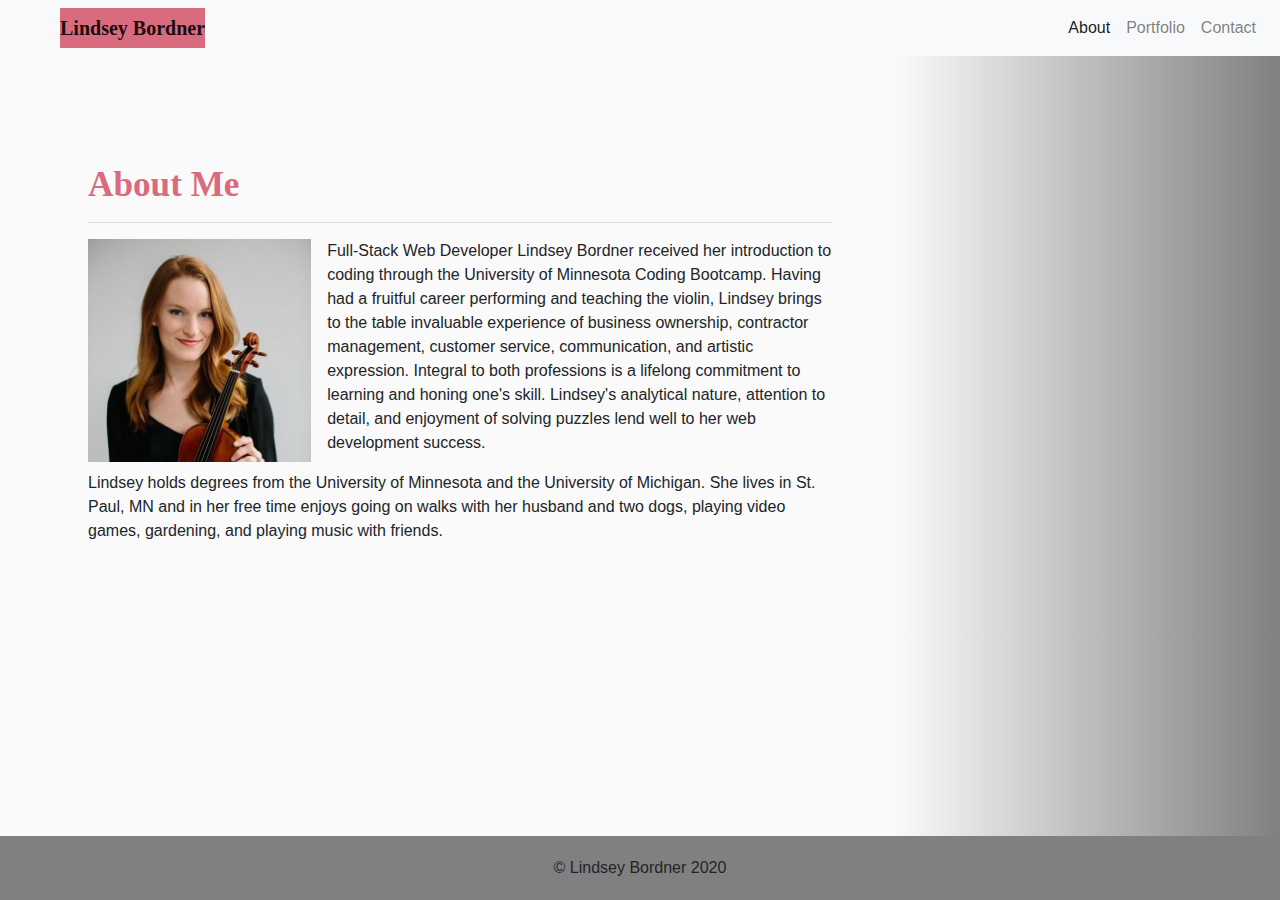
<file: index.html>
<!doctype html>
<html lang="en">
  <head>
    <!-- Required meta tags -->
    <meta charset="utf-8">
    <meta name="viewport" content="width=device-width, initial-scale=1, shrink-to-fit=no">

    <!-- Bootstrap CSS -->
    <link rel="stylesheet" href="https://stackpath.bootstrapcdn.com/bootstrap/4.5.2/css/bootstrap.min.css" integrity="sha384-JcKb8q3iqJ61gNV9KGb8thSsNjpSL0n8PARn9HuZOnIxN0hoP+VmmDGMN5t9UJ0Z" crossorigin="anonymous">
    <link rel="stylesheet" href="//use.fontawesome.com/releases/v5.15.1/css/all.css">
    <link rel="stylesheet" type="text/css" href="./style.css">
    <title>LB: About</title>
  </head>

  <body>
    <!-- Navbar -->
    <nav class="navbar navbar-expand-lg navbar-light bg-light">
      <a class="navbar-brand" href="./index.html">Lindsey Bordner</a>
      <button class="navbar-toggler" type="button" data-toggle="collapse" data-target="#navbarText" aria-controls="navbarText" aria-expanded="false" aria-label="Toggle navigation">
        <span class="navbar-toggler-icon"></span>
      </button>
      <div class="collapse navbar-collapse" id="navbarText">
        <ul class="navbar-nav ml-auto">
          <li class="nav-item active">
            <a class="nav-link" href="./index.html">About <span class="sr-only">(current)</span></a>
          </li>
          <li class="nav-item">
            <a class="nav-link" href="./portfolio.html">Portfolio</a>
          </li>
          <li class="nav-item">
            <a class="nav-link" href="./contact.html">Contact</a>
          </li>
        </ul>
      </div>
    </nav>

    <!-- About Content Box-->
    <div class="d-flex p-2">
      <div class="content">
        <h1>About Me</h1>
        
        <hr>
        <div>
          <img class="headshot img-fluid float-left" src="./images/headshot.jpg" alt="Lindsey's headshot with violin">
          <p>Full-Stack Web Developer Lindsey Bordner received her introduction to coding through the University of Minnesota Coding Bootcamp. Having had a fruitful career performing and teaching the violin, Lindsey brings to the table invaluable experience of business ownership, contractor management, customer service, communication, and artistic expression. Integral to both professions is a lifelong commitment to learning and honing one's skill. Lindsey's analytical nature, attention to detail, and enjoyment of solving puzzles lend well to her web development success. </p>
          <p>Lindsey holds degrees from the University of Minnesota and the University of Michigan. She lives in St. Paul, MN and in her free time enjoys going on walks with her husband and two dogs, playing video games, gardening, and playing music with friends.</p>
        </div>

      </div>    
    </div>

    <!-- Footer -->
    <div class="footer fixed-bottom"><p>&copy; Lindsey Bordner 2020</p></div>

    <!-- jQuery first, then Popper.js, then Bootstrap JS -->
    <script src="https://code.jquery.com/jquery-3.5.1.slim.min.js" integrity="sha384-DfXdz2htPH0lsSSs5nCTpuj/zy4C+OGpamoFVy38MVBnE+IbbVYUew+OrCXaRkfj" crossorigin="anonymous"></script>
    <script src="https://cdn.jsdelivr.net/npm/popper.js@1.16.1/dist/umd/popper.min.js" integrity="sha384-9/reFTGAW83EW2RDu2S0VKaIzap3H66lZH81PoYlFhbGU+6BZp6G7niu735Sk7lN" crossorigin="anonymous"></script>
    <script src="https://stackpath.bootstrapcdn.com/bootstrap/4.5.2/js/bootstrap.min.js" integrity="sha384-B4gt1jrGC7Jh4AgTPSdUtOBvfO8shuf57BaghqFfPlYxofvL8/KUEfYiJOMMV+rV" crossorigin="anonymous"></script>

  </body>
</html>
</file>
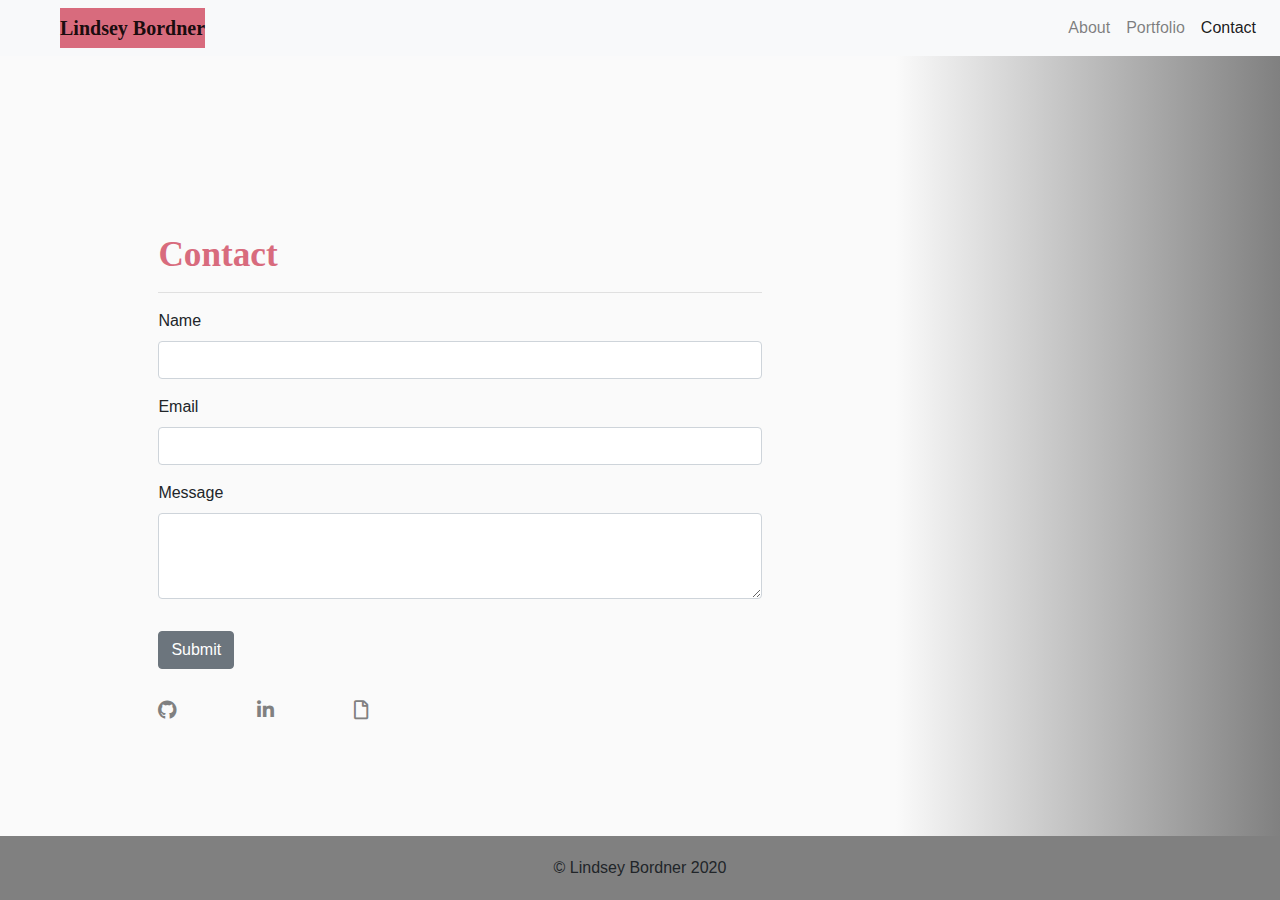
<file: contact.html>
<!doctype html>
<html lang="en">

<head>
  <!-- Required meta tags -->
  <meta charset="utf-8">
  <meta name="viewport" content="width=device-width, initial-scale=1, shrink-to-fit=no">

  <!-- Bootstrap CSS -->
  <link rel="stylesheet" href="https://stackpath.bootstrapcdn.com/bootstrap/4.5.2/css/bootstrap.min.css"
    integrity="sha384-JcKb8q3iqJ61gNV9KGb8thSsNjpSL0n8PARn9HuZOnIxN0hoP+VmmDGMN5t9UJ0Z" crossorigin="anonymous">
  <link rel="stylesheet" href="//use.fontawesome.com/releases/v5.15.1/css/all.css">
  <link rel="stylesheet" type="text/css" href="./style.css">
  <title>LB: Contact</title>
</head>

<body>
  <!-- Navbar -->
  <nav class="navbar navbar-expand-lg navbar-light bg-light">
    <a class="navbar-brand" href="./index.html">Lindsey Bordner</a>
    <button class="navbar-toggler" type="button" data-toggle="collapse" data-target="#navbarText"
      aria-controls="navbarText" aria-expanded="false" aria-label="Toggle navigation">
      <span class="navbar-toggler-icon"></span>
    </button>
    <div class="collapse navbar-collapse" id="navbarText">
      <ul class="navbar-nav ml-auto">
        <li class="nav-item">
          <a class="nav-link" href="./index.html">About</a>
        </li>
        <li class="nav-item">
          <a class="nav-link" href="./portfolio.html">Portfolio</a>
        </li>
        <li class="nav-item active">
          <a class="nav-link" href="./contact.html">Contact <span class="sr-only">(current)</span></a>
        </li>
      </ul>
    </div>
  </nav>

  <!-- Contact form box -->
  <div class="d-flex p-2">
    <div class="container">
      <form>
        <h1 id="contact">
          Contact
        </h1>
        <hr>

        <div>
          <div class="form-group">
            <label for="form-group">Name</label>
            <input type="text" class="form-control" id="formGroupExampleInput">
          </div>
          <div class="form-group">
            <label for="exampleFormControlInput1">Email</label>
            <input type="email" class="form-control" id="exampleFormControlInput1">
          </div>
          <div class="form-group">
            <label for="exampleFormControlTextarea1">Message</label>
            <textarea class="form-control" id="exampleFormControlTextarea1" rows="3"></textarea>
          </div>
          <button type="button" class="btn btn-secondary">Submit</button>
        </div>
      </form>

      <a href="https://github.com/LindseyM20" target="_blank" class="link"><i class="fab fa-github"></i></a>
      <a href="https://www.linkedin.com/in/lindsey-bordner" target="_blank" class="link"><i class="fab fa-linkedin-in"></i></a>
      <a href="./images/WebDevResume.pdf" target="_blank" class="link"><i class="far fa-file"></i></a>

    </div>
  </div>

  <!-- Footer -->
  <div class="footer fixed-bottom">
    <p>&copy; Lindsey Bordner 2020</p>
  </div>


  <!-- jQuery first, then Popper.js, then Bootstrap JS -->
  <script src="https://code.jquery.com/jquery-3.5.1.slim.min.js"
    integrity="sha384-DfXdz2htPH0lsSSs5nCTpuj/zy4C+OGpamoFVy38MVBnE+IbbVYUew+OrCXaRkfj"
    crossorigin="anonymous"></script>
  <script src="https://cdn.jsdelivr.net/npm/popper.js@1.16.1/dist/umd/popper.min.js"
    integrity="sha384-9/reFTGAW83EW2RDu2S0VKaIzap3H66lZH81PoYlFhbGU+6BZp6G7niu735Sk7lN"
    crossorigin="anonymous"></script>
  <script src="https://stackpath.bootstrapcdn.com/bootstrap/4.5.2/js/bootstrap.min.js"
    integrity="sha384-B4gt1jrGC7Jh4AgTPSdUtOBvfO8shuf57BaghqFfPlYxofvL8/KUEfYiJOMMV+rV"
    crossorigin="anonymous"></script>


</body>

</html>
</file>
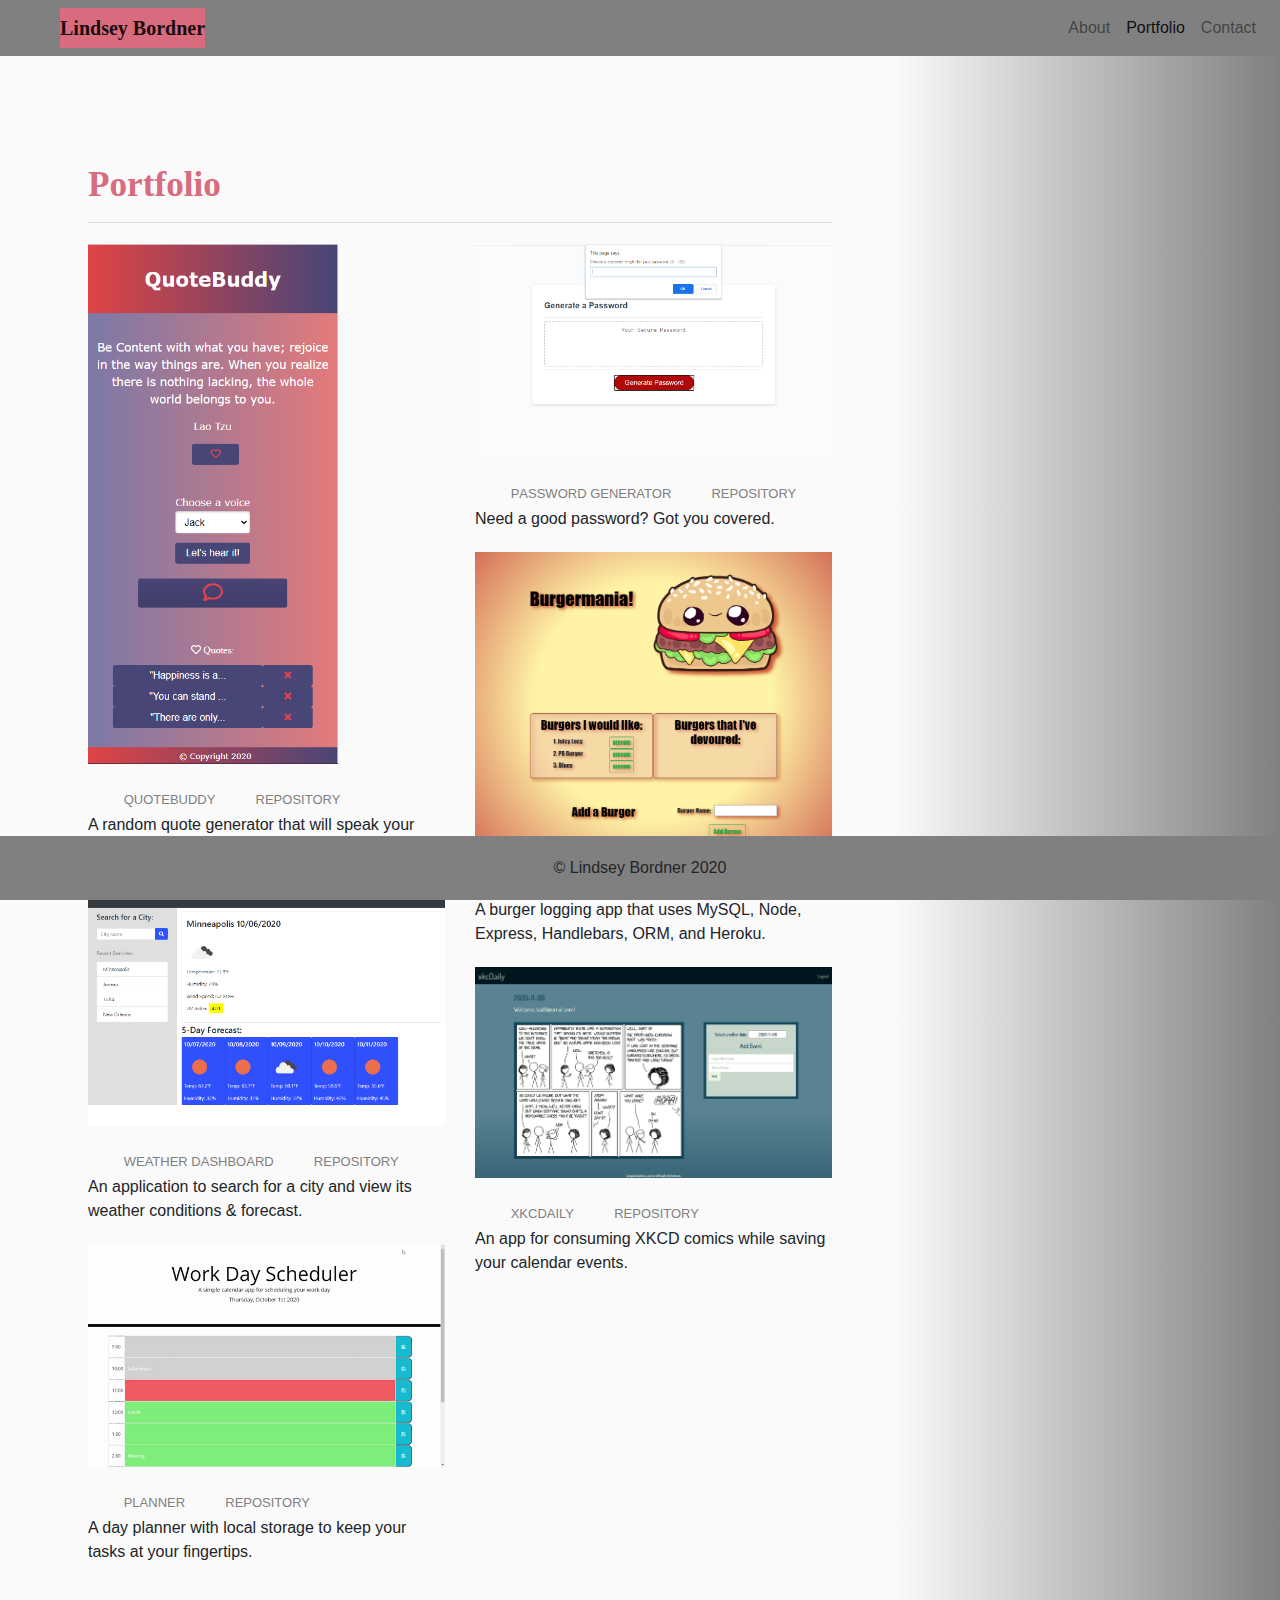
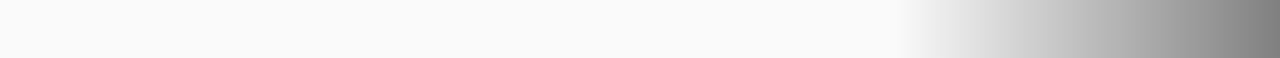
<file: portfolio.html>
<!doctype html>
<html lang="en">

<head>
  <!-- Required meta tags -->
  <meta charset="utf-8">
  <meta name="viewport" content="width=device-width, initial-scale=1, shrink-to-fit=no">

  <!-- Bootstrap CSS -->
  <link rel="stylesheet" href="https://stackpath.bootstrapcdn.com/bootstrap/4.5.2/css/bootstrap.min.css"
    integrity="sha384-JcKb8q3iqJ61gNV9KGb8thSsNjpSL0n8PARn9HuZOnIxN0hoP+VmmDGMN5t9UJ0Z" crossorigin="anonymous">
  <link rel="stylesheet" href="//use.fontawesome.com/releases/v5.15.1/css/all.css">
  <link rel="stylesheet" type="text/css" href="./style.css">
  <title>LB: Portfolio</title>
</head>

<body>
  <!-- Navbar -->
  <nav class="navbar navbar-expand-lg navbar-light">
    <a class="navbar-brand" href="./index.html">Lindsey Bordner</a>
    <button class="navbar-toggler" type="button" data-toggle="collapse" data-target="#navbarText"
      aria-controls="navbarText" aria-expanded="false" aria-label="Toggle navigation">
      <span class="navbar-toggler-icon"></span>
    </button>
    <div class="collapse navbar-collapse" id="navbarText">
      <ul class="navbar-nav ml-auto">
        <li class="nav-item">
          <a class="nav-link" href="./index.html">About</a>
        </li>
        <li class="nav-item active">
          <a class="nav-link" href="./portfolio.html">Portfolio <span class="sr-only">(current)</span></a>
        </li>
        <li class="nav-item">
          <a class="nav-link" href="./contact.html">Contact</a>
        </li>
      </ul>
    </div>
  </nav>

  <!-- Portfolio content box -->
  <div class="d-flex p-2">
    <div class="content">
      <h1>Portfolio</h1>
      <hr>
      <div class="dogbox1">
        <img class="dog img-fluid float-left" id="pic1" src="./images/QuoteScreenshot.png" alt="Quote Generator app">
        <a href="https://lindseym20.github.io/QuoteBuddy/" target="_blank" class="link">QuoteBuddy</a>
        <a href="https://github.com/LindseyM20/QuoteBuddy" target="_blank" class="link">Repository</a>
        <p>A random quote generator that will speak your quote in various accents and save your favorites. </p>
        <img class="dog img-fluid float-left" id="pic2" src="./images/WeatherScreenshot.png"
          alt="Weather Dashboard app">
        <a href="https://lindseym20.github.io/weather-dashboard/" target="_blank" class="link">Weather Dashboard</a>
        <a href="https://github.com/LindseyM20/weather-dashboard" target="_blank" class="link">Repository</a>
        <p>An application to search for a city and view its weather conditions & forecast. </p>
        <img class="dog img-fluid float-left" id="pic3" src="./images/planner.gif" alt="Day Planner app">
        <a href="https://lindseym20.github.io/planner-application/" target="_blank" class="link">Planner</a>
        <a href="https://github.com/LindseyM20/planner-application" target="_blank" class="link">Repository</a>
        <p>A day planner with local storage to keep your tasks at your fingertips. </p>
        <img class="dog img-fluid float-left" id="pic4" src="./images/RPGscreenshot.png"
          alt="Random Password Generator app">
        <a href="https://lindseym20.github.io/random-password-generator/" target="_blank" class="link">Password Generator</a>
        <a href="https://github.com/LindseyM20/random-password-generator" target="_blank" class="link">Repository</a>
        <p>Need a good password? Got you covered. </p>
        <img class="dog img-fluid float-left" id="pic5" src="./images/burgerScreenshot.png" alt="Burger Logging app">
        <a href="https://peaceful-peak-71723.herokuapp.com/" target="_blank" class="link">Burgermania!</a>
        <a href="https://github.com/LindseyM20/burgermania" target="_blank" class="link">Repository</a>
        <p>A burger logging app that uses MySQL, Node, Express, Handlebars, ORM, and Heroku. </p>
        <img class="dog img-fluid float-left" id="pic6" src="./images/xkcdaily.png" alt="XKCD Calendar app">
        <a href="https://quiet-ocean-60031.herokuapp.com/" target="_blank" class="link">xkcDaily</a>
        <a href="https://github.com/LindseyM20/xkcDaily" target="_blank" class="link">Repository</a>
        <p>An app for consuming XKCD comics while saving your calendar events. </p>
      </div>
      <div class="dogbox2">
        <div class="row">
          <div class="col-lg-6">
            <img class="dog img-fluid float-left" id="pic7" src="./images/QuoteScreenshot.png"
              alt="Quote Generator app">
            <a href="https://lindseym20.github.io/QuoteBuddy/" target="_blank" class="link">QuoteBuddy</a>
            <a href="https://github.com/LindseyM20/QuoteBuddy" target="_blank" class="link">Repository</a>
            <p>A random quote generator that will speak your quote in various accents and save your favorites. </p>
            <img class="dog img-fluid float-left" id="pic8" src="./images/WeatherScreenshot.png"
              alt="Weather Dashboard app">
            <a href="https://lindseym20.github.io/weather-dashboard/" target="_blank" class="link">Weather Dashboard</a>
            <a href="https://github.com/LindseyM20/weather-dashboard" target="_blank" class="link">Repository</a>
            <p>An application to search for a city and view its weather conditions & forecast. </p>
            <img class="dog img-fluid float-left" id="pic9" src="./images/planner.gif" alt="Day Planner app">
            <a href="https://lindseym20.github.io/planner-application/" target="_blank" class="link">Planner</a>
            <a href="https://github.com/LindseyM20/planner-application" target="_blank" class="link">Repository</a>
            <p>A day planner with local storage to keep your tasks at your fingertips. </p>
          </div>
          <div class="col-lg-6">
            <img class="dog img-fluid float-left" id="pic10" src="./images/RPGscreenshot.png"
              alt="Random Password Generator app">
              <a href="https://lindseym20.github.io/random-password-generator/" target="_blank" class="link">Password Generator</a>
              <a href="https://github.com/LindseyM20/random-password-generator" target="_blank" class="link">Repository</a>
              <p>Need a good password? Got you covered. </p>
            <img class="dog img-fluid float-left" id="pic11" src="./images/burgerScreenshot.png"
              alt="Burger Logging app">
            <a href="https://peaceful-peak-71723.herokuapp.com/" target="_blank" class="link">Burgermania!</a>
            <a href="https://github.com/LindseyM20/burgermania" target="_blank" class="link">Repository</a>
            <p>A burger logging app that uses MySQL, Node, Express, Handlebars, ORM, and Heroku. </p>
            <img class="dog img-fluid float-left" id="pic12" src="./images/xkcdaily.png" alt="XKCD Calendar app">
            <a href="https://quiet-ocean-60031.herokuapp.com/" target="_blank" class="link">xkcDaily</a>
            <a href="https://github.com/LindseyM20/xkcDaily" target="_blank" class="link">Repository</a>
            <p>An app for consuming XKCD comics while saving your calendar events. </p>
          </div>
        </div>
      </div>
    </div>
  </div>

  <!-- Footer -->
  <div class="footer fixed-bottom">
    <p>&copy; Lindsey Bordner 2020</p>
  </div>

  <!-- jQuery first, then Popper.js, then Bootstrap JS -->
  <script src="https://code.jquery.com/jquery-3.5.1.slim.min.js"
    integrity="sha384-DfXdz2htPH0lsSSs5nCTpuj/zy4C+OGpamoFVy38MVBnE+IbbVYUew+OrCXaRkfj"
    crossorigin="anonymous"></script>
  <script src="https://cdn.jsdelivr.net/npm/popper.js@1.16.1/dist/umd/popper.min.js"
    integrity="sha384-9/reFTGAW83EW2RDu2S0VKaIzap3H66lZH81PoYlFhbGU+6BZp6G7niu735Sk7lN"
    crossorigin="anonymous"></script>
  <script src="https://stackpath.bootstrapcdn.com/bootstrap/4.5.2/js/bootstrap.min.js"
    integrity="sha384-B4gt1jrGC7Jh4AgTPSdUtOBvfO8shuf57BaghqFfPlYxofvL8/KUEfYiJOMMV+rV"
    crossorigin="anonymous"></script>


</body>

</html>
</file>
<file: style.css>
.navbar {
  background-color: grey;
}
.navbar-brand {
  color: grey;
  font-family: Georgia, 'Times New Roman', Times, serif;
  font-weight: 600;
  background-color: rgb(216, 107, 125);
}

.nav-link {
  padding-left: 30px;
}

.d-flex {
  margin: 50px 16px 50px 16px;
  /* border: 2px; */
  /* border-color: white;
  border-style: solid; */
  background-color: rgb(250, 250, 250);
}

/* .p-2 {
  margin: 50px 16px 50px 16px;
  border: 2px;
  border-color: white;
  border-style: solid;
  background-color: rgb(250, 250, 250);
} */

.content {
  padding: 20px;
}

h1 {
  font-family: Georgia, 'Times New Roman', Times, serif;
  font-size: 220%;
  color: rgb(216, 107, 125);
  font-weight: 600;
}

body {
  /* background-image: url("./images/doodle-gray-prints.jpg"); */
  background: linear-gradient(90deg, rgb(250, 250, 250) 70%, grey); 
}

.headshot {
  width: 60%;
  margin-right: 16px;
  margin-bottom: 4px;
}

.link {
  font-size: 120%;
  font-variant: all-petite-caps;
  text-align: center;
}

.dog {
  display: block;
  margin-top: 5px;
  margin-bottom: 20px;
}

.dogbox2 {
  display: none;
}

#pic1, #pic7 {
  width: 70%;
}

#pic2, #pic8 {
  width: 130%;
}

#pic3, #pic9 {
  width: 120%;
}

#pic4, #pic10 {
  width: 140%;
}

#pic5, #pic11 {
  width: 120%;
}

#pic6, #pic12 {
  width: 120%;
}

#contact {
  margin-top: 40px;
  padding-top: 50px;
}

form {
  padding-left: 10%;
  width: 90%;
}

.btn {
  margin: 16px 16px 28px 0px;
}

.link {
  color: grey;
  padding-left: 10%;
  padding-bottom: 4%;
}

.footer {
  text-align: center;
  padding: 20px;
  background-color: grey;
}

.footer p {
  margin: 0;
}


@media (min-width: 576px) {
  .navbar-brand {
    margin-left: 4px;
  }
  .d-flex {
    margin: 60px 20px 50px 20px;
  }
  .headshot {
    width: 30%;
  }
}

@media (min-width: 768px) {
  .navbar-brand {
    margin-left: 24px;
  }
  .d-flex {
    width: 540px;
    float: left;
    margin: 70px 30px 50px 40px;
  }
  .headshot {
    width: 30%;
  }
}

@media (min-width: 992px) {
  .navbar-brand {
    margin-left: 44px;
  }
  .d-flex {
    width: 800px;
    margin: 80px 30px 50px 60px;
    /* height: 1250px; */
  }
  /* .headshot {
    width: 50%;
  } */
  .dogbox1 {
    display: none;
  }
  .dogbox2 {
    display: block;
  }
}
</file>
